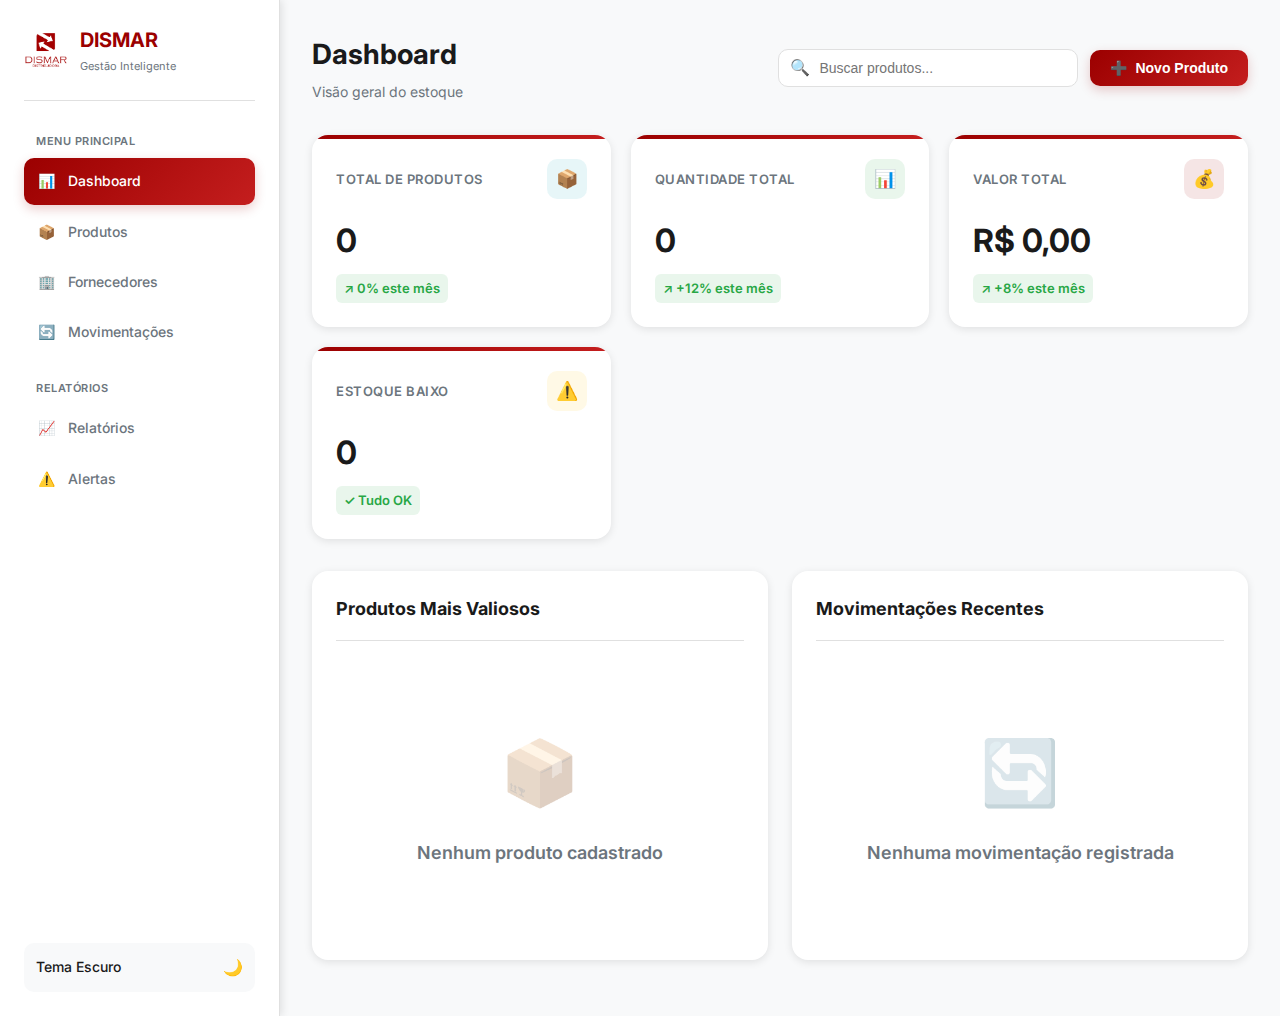
<file: index.html>
<!DOCTYPE html>
<html lang="pt-BR">
<head>
  <meta charset="UTF-8">
  <meta name="viewport" content="width=device-width, initial-scale=1.0">
  <title>Dismar 2.0 - Gerenciamento de Estoque</title>
  <link rel="icon" type="image/png" href="dismar_PNG.png" />
  <link rel="preconnect" href="https://fonts.googleapis.com">
  <link rel="preconnect" href="https://fonts.gstatic.com" crossorigin>
  <link href="https://fonts.googleapis.com/css2?family=Inter:wght@300;400;500;600;700&display=swap" rel="stylesheet">
  <link rel="stylesheet" href="style.css">

</head>
<body>
  <div class="app">
    <aside class="sidebar">
      <div class="brand">
        <div class="logo"></div>
        <div class="brand-text">
          <h1>DISMAR</h1>
          <p>Gestão Inteligente</p>
        </div>
      </div>

      <nav>
        <div class="nav-section">
          <div class="nav-title">Menu Principal</div>
          <a href="#" class="nav-item active" data-page="dashboard">
            <span class="nav-icon">📊</span>
            Dashboard
          </a>
          <a href="#" class="nav-item" data-page="products">
            <span class="nav-icon">📦</span>
            Produtos
          </a>
          <a href="#" class="nav-item" data-page="suppliers">
            <span class="nav-icon">🏢</span>
            Fornecedores
          </a>
          <a href="#" class="nav-item" data-page="movements">
            <span class="nav-icon">🔄</span>
            Movimentações
          </a>
        </div>

        <div class="nav-section">
          <div class="nav-title">Relatórios</div>
          <a href="#" class="nav-item" data-page="reports">
            <span class="nav-icon">📈</span>
            Relatórios
          </a>
          <a href="#" class="nav-item" data-page="alerts">
            <span class="nav-icon">⚠️</span>
            Alertas
          </a>
        </div>
      </nav>

      <div class="theme-toggle" id="themeToggle">
        <span style="font-size: 14px; font-weight: 500;">Tema Escuro</span>
        <span id="themeIcon">🌙</span>
      </div>
    </aside>

    <main class="main" id="mainContent">
      <!-- Conteúdo será injetado aqui -->
    </main>
  </div>

  <!-- Modal Produto -->
  <div class="modal" id="productModal">
    <div class="modal-content">
      <div class="modal-header">
        <h3 class="modal-title" id="productModalTitle">Novo Produto</h3>
        <button class="close-btn" id="closeProductModal">×</button>
      </div>
      <form id="productForm">
        <div class="form-group">
          <label class="form-label">Nome do Produto *</label>
          <input type="text" class="form-input" name="name" required>
        </div>
        <div class="form-row">
          <div class="form-group">
            <label class="form-label">SKU</label>
            <input type="text" class="form-input" name="sku">
          </div>
          <div class="form-group">
            <label class="form-label">Categoria</label>
            <input type="text" class="form-input" name="category">
          </div>
        </div>
        <div class="form-row">
          <div class="form-group">
            <label class="form-label">Quantidade *</label>
            <input type="number" class="form-input" name="qty" min="0" required>
          </div>
          <div class="form-group">
            <label class="form-label">Preço Unitário (R$) *</label>
            <input type="number" class="form-input" name="price" min="0" step="0.01" required>
          </div>
        </div>
        <div class="form-row">
          <div class="form-group">
            <label class="form-label">Estoque Mínimo</label>
            <input type="number" class="form-input" name="minStock" min="0" value="10">
          </div>
          <div class="form-group">
            <label class="form-label">Fornecedor</label>
            <select class="form-select" name="supplier">
              <option value="">Selecione...</option>
            </select>
          </div>
        </div>
        <div class="modal-footer">
          <button type="button" class="btn btn-secondary" id="cancelProduct">Cancelar</button>
          <button type="submit" class="btn btn-primary">Salvar Produto</button>
        </div>
      </form>
    </div>
  </div>

  <!-- Modal Fornecedor -->
  <div class="modal" id="supplierModal">
    <div class="modal-content">
      <div class="modal-header">
        <h3 class="modal-title" id="supplierModalTitle">Novo Fornecedor</h3>
        <button class="close-btn" id="closeSupplierModal">×</button>
      </div>
      <form id="supplierForm">
        <div class="form-group">
          <label class="form-label">Nome *</label>
          <input type="text" class="form-input" name="name" required>
        </div>
        <div class="form-row">
          <div class="form-group">
            <label class="form-label">CNPJ</label>
            <input type="text" class="form-input" name="cnpj">
          </div>
          <div class="form-group">
            <label class="form-label">Telefone</label>
            <input type="tel" class="form-input" name="phone">
          </div>
        </div>
        <div class="form-group">
          <label class="form-label">E-mail</label>
          <input type="email" class="form-input" name="email">
        </div>
        <div class="form-group">
          <label class="form-label">Endereço</label>
          <input type="text" class="form-input" name="address">
        </div>
        <div class="modal-footer">
          <button type="button" class="btn btn-secondary" id="cancelSupplier">Cancelar</button>
          <button type="submit" class="btn btn-primary">Salvar Fornecedor</button>
        </div>
      </form>
    </div>
  </div>
    <script src="script.js"></script>
</body>
</html>
</file>
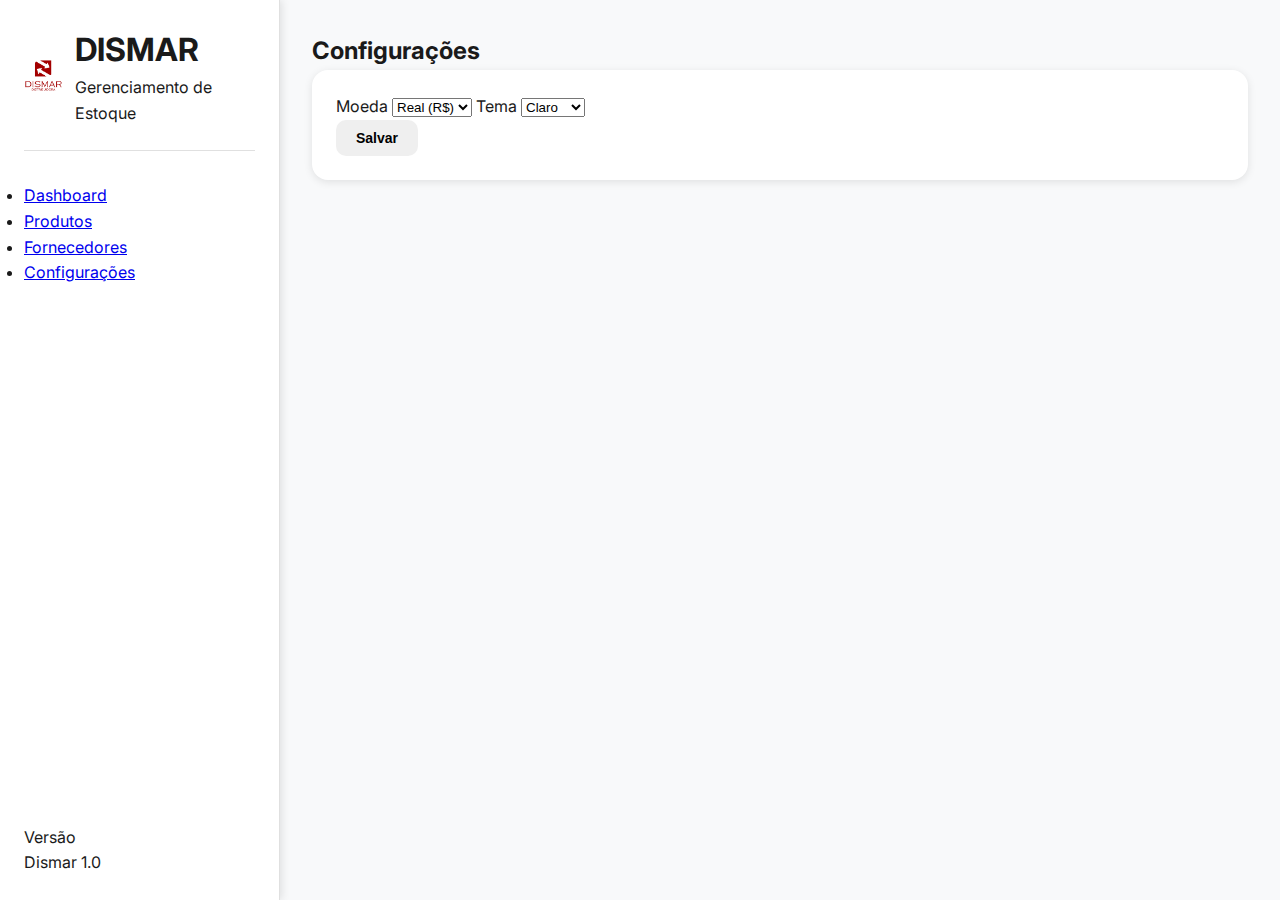
<file: cfg.html>
<!doctype html>
<html lang="pt-BR">
<head>
  <meta charset="utf-8" />
  <meta name="viewport" content="width=device-width, initial-scale=1" />
  <title>Dismar — Gerenciamento de Estoque</title>
  <link rel="icon" type="image/png" href="dismar_PNG.png" />
  <link rel="preconnect" href="https://fonts.googleapis.com">
  <link rel="preconnect" href="https://fonts.gstatic.com" crossorigin>
  <link href="https://fonts.googleapis.com/css2?family=Inter:wght@300;400;600;700&display=swap" rel="stylesheet">
  <link rel="stylesheet" href="style.css"/>
  <style>
    /* Tema escuro */
    body.dark {
      --bg: #1e1e1e;
      --card: #2c2c2c;
      --accent: #d94b4b;
      --muted: #aaa;
      color: #f0f0f0;
    }
    body.dark .sidebar {
      background: linear-gradient(180deg, var(--card), #333);
    }
    body.dark .search input {
      background: #444;
      color: white;
    }
    body.dark table th,
    body.dark table td {
      border-color: rgba(255,255,255,0.1);
    }
  </style>
</head>
<body>
  <div class="app">
    <aside class="sidebar" aria-label="Navegação principal">
      <div class="brand">
        <div class="logo"></div>
        <div>
          <h1>DISMAR</h1>
          <div class="small">Gerenciamento de Estoque</div>
        </div>
      </div>

      <nav>
        <ul>
          <li><a href="index.html">Dashboard</a></li>
          <li><a href="produtos.html">Produtos</a></li>
          <li><a href="fornecedores.html">Fornecedores</a></li>
          <li><a href="cfg.html" class="active">Configurações</a></li>
        </ul>
      </nav>

      <div style="margin-top:18px">
        <div class="small">Versão</div>
        <div class="tag">Dismar 1.0</div>
      </div>
    </aside>

    <main class="main">
        <header class="header"><h2>Configurações</h2></header>
        <section class="card">
          <form id="cfgForm">
            <label>Moeda</label>
            <select name="currency">
              <option value="BRL">Real (R$)</option>
              <option value="USD">Dólar ($)</option>
              <option value="EUR">Euro (€)</option>
            </select>
            <label>Tema</label>
            <select name="theme">
              <option value="light">Claro</option>
              <option value="dark">Escuro</option>
            </select>
            <div class="right"><button type="submit" class="btn">Salvar</button></div>
          </form>
        </section>
      </main>
    </div>
  
    <script>
      const STORAGE_KEY="dismar_cfg_v1";
      const form=document.getElementById("cfgForm");
  
      // Carregar configs
      const cfg=JSON.parse(localStorage.getItem(STORAGE_KEY)||"{}");
      if(cfg.currency) form.currency.value=cfg.currency;
      if(cfg.theme){
        form.theme.value=cfg.theme;
        applyTheme(cfg.theme);
      }
  
      // Salvar configs
      form.onsubmit=e=>{
        e.preventDefault();
        const data={
          currency: form.currency.value,
          theme: form.theme.value
        };
        localStorage.setItem(STORAGE_KEY,JSON.stringify(data));
        applyTheme(data.theme);
        alert("Configurações salvas!");
      };
  
      // Função aplica tema
      function applyTheme(theme){
        if(theme==="dark"){ document.body.classList.add("dark"); }
        else { document.body.classList.remove("dark"); }
      }
    </script>
  </body>
  </html>
</file>
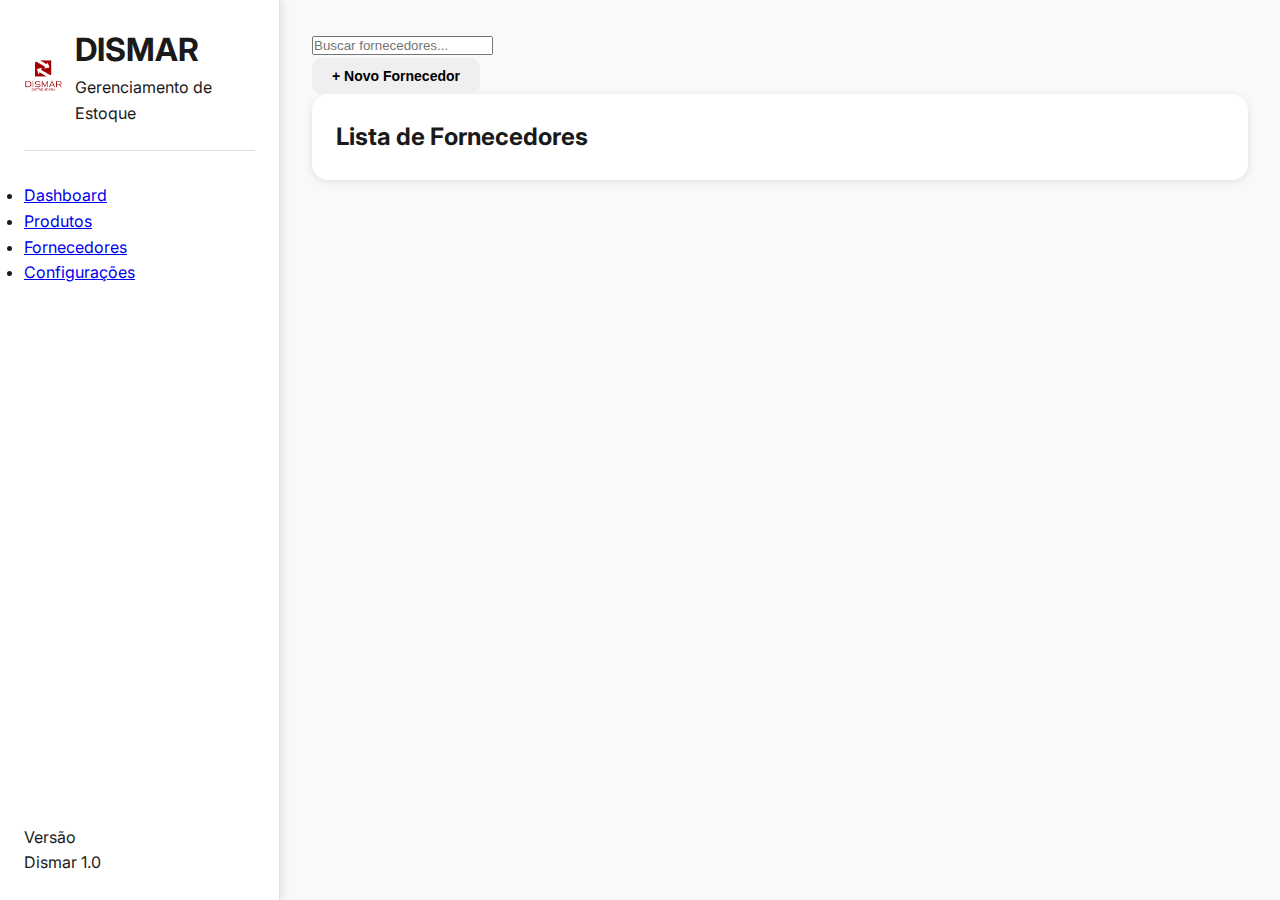
<file: fornecedores.html>
<!doctype html>
<html lang="pt-BR">
<head>
  <meta charset="utf-8" />
  <meta name="viewport" content="width=device-width, initial-scale=1" />
  <title>Dismar — Gerenciamento de Estoque</title>
  <link rel="icon" type="image/png" href="dismar_PNG.png" />
  <link rel="preconnect" href="https://fonts.googleapis.com">
  <link rel="preconnect" href="https://fonts.gstatic.com" crossorigin>
  <link href="https://fonts.googleapis.com/css2?family=Inter:wght@300;400;600;700&display=swap" rel="stylesheet">
  <link rel="stylesheet" href="style.css"/>
</head>
<body>
  <div class="app">
    <aside class="sidebar" aria-label="Navegação principal">
      <div class="brand">
        <div class="logo"></div>
        <div>
          <h1>DISMAR</h1>
          <div class="small">Gerenciamento de Estoque</div>
        </div>
      </div>

      <nav>
        <ul>
          <li><a href="index.html">Dashboard</a></li>
          <li><a href="produtos.html">Produtos</a></li>
          <li><a href="fornecedores.html" class="active">Fornecedores</a></li>
          <li><a href="cfg.html">Configurações</a></li>
        </ul>
      </nav>

      <div style="margin-top:18px">
        <div class="small">Versão</div>
        <div class="tag">Dismar 1.0</div>
      </div>
    </aside>

    <main class="main">
        <header class="header">
          <div class="search">
            <input id="q" placeholder="Buscar fornecedores..." />
          </div>
          <button class="btn" id="addBtn">+ Novo Fornecedor</button>
        </header>
  
        <section class="card table-wrap">
          <h2>Lista de Fornecedores</h2>
          <div id="tableContainer"></div>
          <div id="empty" class="empty" hidden>Nenhum fornecedor cadastrado.</div>
        </section>
      </main>
    </div>
  
    <!-- Modal -->
    <div class="modal" id="modal">
      <div class="dialog">
        <h3 id="modalTitle">Novo fornecedor</h3>
        <form id="supplierForm">
          <div class="row" style="margin-bottom:8px">
            <div style="flex:1">
              <label>Nome</label>
              <input name="name" required />
            </div>
            <div style="width:200px">
              <label>CNPJ</label>
              <input name="cnpj" />
            </div>
          </div>
          <div class="row">
            <div style="flex:1">
              <label>Telefone</label>
              <input name="phone" />
            </div>
            <div style="flex:1">
              <label>E-mail</label>
              <input type="email" name="email" />
            </div>
          </div>
          <div class="right">
            <button type="button" class="btn secondary" id="cancelBtn">Cancelar</button>
            <button type="submit" class="btn">Salvar</button>
          </div>
        </form>
      </div>
    </div>

    <script src="theme.js"></script>
  
    <script>
      const STORAGE_KEY = "dismar_suppliers_v1";
      let suppliers = JSON.parse(localStorage.getItem(STORAGE_KEY) || "[]");
  
      const q = document.getElementById("q");
      const modal = document.getElementById("modal");
      const supplierForm = document.getElementById("supplierForm");
      const addBtn = document.getElementById("addBtn");
      const cancelBtn = document.getElementById("cancelBtn");
      const tableContainer = document.getElementById("tableContainer");
      const empty = document.getElementById("empty");
  
      function id(){ return "s_" + Math.random().toString(36).slice(2,9); }
  
      function render(list=suppliers){
        if(!list.length){ tableContainer.innerHTML=""; empty.hidden=false; return; }
        empty.hidden = true;
        const rows = list.map(s=>`
          <tr data-id="${s.id}">
            <td>${s.name}</td>
            <td>${s.cnpj||"-"}</td>
            <td>${s.phone||"-"}</td>
            <td>${s.email||"-"}</td>
            <td>
              <div class="controls">
                <button class="btn secondary" data-action="edit">Editar</button>
                <button class="btn" data-action="delete" style="background:var(--danger)">Remover</button>
              </div>
            </td>
          </tr>`).join("");
        tableContainer.innerHTML = `
          <table>
            <thead>
              <tr><th>Nome</th><th>CNPJ</th><th>Telefone</th><th>E-mail</th><th></th></tr>
            </thead>
            <tbody>${rows}</tbody>
          </table>`;
        tableContainer.querySelectorAll("button[data-action]").forEach(btn=>{
          btn.addEventListener("click", e=>{
            const id = e.target.closest("tr").dataset.id;
            if(btn.dataset.action==="delete") removeSupplier(id);
            if(btn.dataset.action==="edit") openEdit(id);
          });
        });
      }
  
      function openModal(){ modal.classList.add("open"); supplierForm.name.focus(); }
      function closeModal(){ modal.classList.remove("open"); supplierForm.reset(); supplierForm.dataset.editId=""; }
  
      addBtn.onclick = ()=>{ document.getElementById("modalTitle").textContent="Novo fornecedor"; openModal(); };
      cancelBtn.onclick = closeModal;
  
      supplierForm.onsubmit = e=>{
        e.preventDefault();
        const data = {
          id: supplierForm.dataset.editId || id(),
          name: supplierForm.name.value.trim(),
          cnpj: supplierForm.cnpj.value.trim(),
          phone: supplierForm.phone.value.trim(),
          email: supplierForm.email.value.trim(),
        };
        if(supplierForm.dataset.editId){
          suppliers = suppliers.map(s=> s.id===data.id ? data : s);
        } else {
          suppliers.unshift(data);
        }
        saveAndRender(); closeModal();
      };
  
      function saveAndRender(){ localStorage.setItem(STORAGE_KEY, JSON.stringify(suppliers)); render(); }
      function removeSupplier(id){ if(confirm("Remover fornecedor?")){ suppliers = suppliers.filter(s=>s.id!==id); saveAndRender(); } }
      function openEdit(id){ 
        const s = suppliers.find(x=>x.id===id); if(!s) return;
        supplierForm.dataset.editId=id;
        document.getElementById("modalTitle").textContent="Editar fornecedor";
        supplierForm.name.value=s.name; supplierForm.cnpj.value=s.cnpj;
        supplierForm.phone.value=s.phone; supplierForm.email.value=s.email;
        openModal();
      }
  
      q.oninput=()=>{ const term=q.value.toLowerCase(); render(suppliers.filter(s=>Object.values(s).join(" ").toLowerCase().includes(term))); };
      modal.addEventListener("click", e=>{ if(e.target===modal) closeModal(); });
  
      render();
    </script>
  </body>
  </html>
</file>
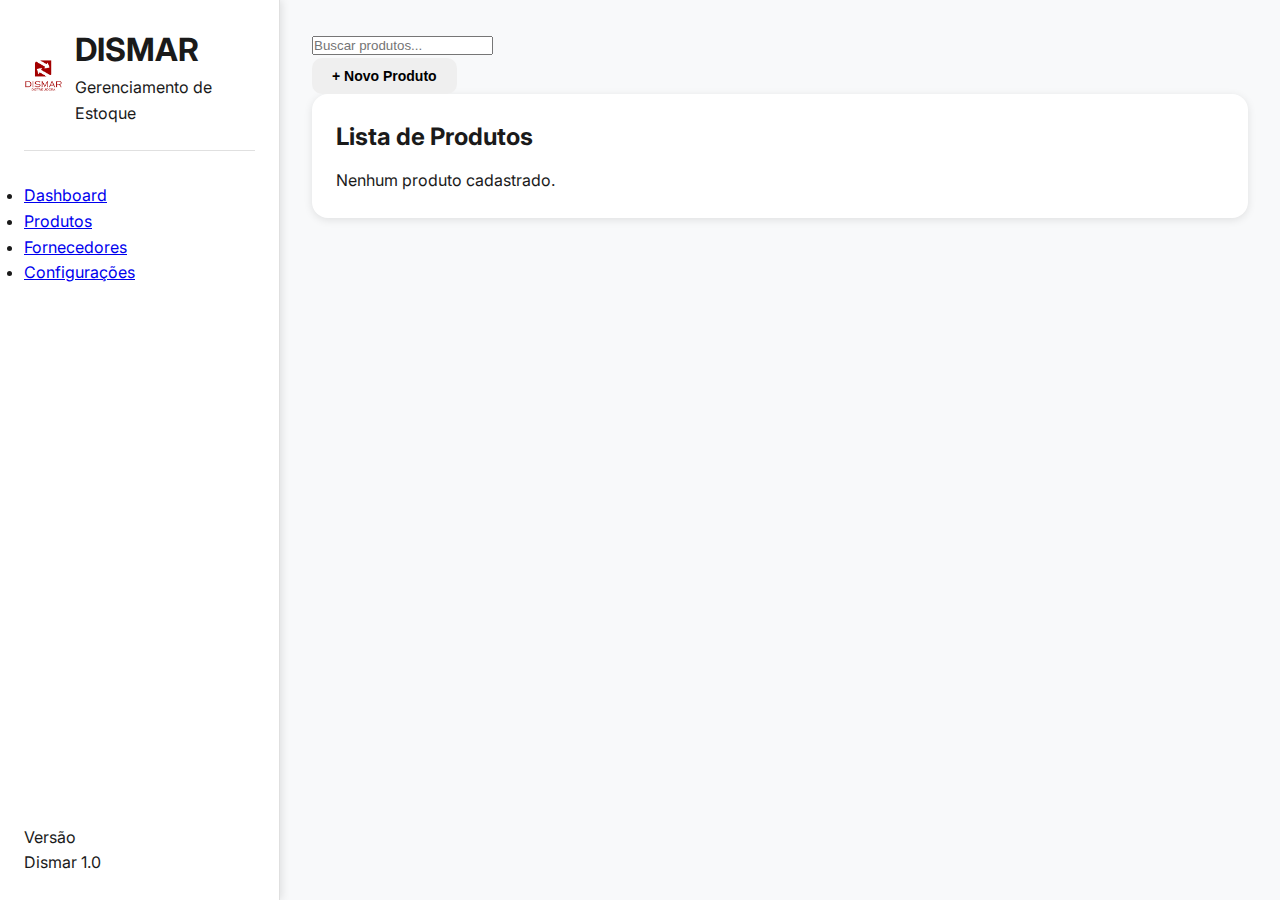
<file: produtos.html>
<!doctype html>
<html lang="pt-BR">
<head>
  <meta charset="utf-8" />
  <meta name="viewport" content="width=device-width, initial-scale=1" />
  <title>Dismar — Gerenciamento de Estoque</title>
  <link rel="icon" type="image/png" href="dismar_PNG.png" />
  <link rel="preconnect" href="https://fonts.googleapis.com">
  <link rel="preconnect" href="https://fonts.gstatic.com" crossorigin>
  <link href="https://fonts.googleapis.com/css2?family=Inter:wght@300;400;600;700&display=swap" rel="stylesheet">
  <link rel="stylesheet" href="style.css"/>
</head>
<body>
  <div class="app">
    <aside class="sidebar" aria-label="Navegação principal">
      <div class="brand">
        <div class="logo"></div>
        <div>
          <h1>DISMAR</h1>
          <div class="small">Gerenciamento de Estoque</div>
        </div>
      </div>

      <nav>
        <ul>
          <li><a href="index.html">Dashboard</a></li>
          <li><a href="produtos.html" class="active">Produtos</a></li>
          <li><a href="fornecedores.html">Fornecedores</a></li>
          <li><a href="cfg.html">Configurações</a></li>
        </ul>
      </nav>

      <div style="margin-top:18px">
        <div class="small">Versão</div>
        <div class="tag">Dismar 1.0</div>
      </div>
    </aside>

    <main class="main">
      <header class="header">
        <div class="search">
          <input id="q" placeholder="Buscar produtos..." />
        </div>
        <button class="btn" id="addBtn">+ Novo Produto</button>
      </header>

      <section class="card table-wrap">
        <div style="display:flex; justify-content:space-between; align-items:center; margin-bottom:12px">
          <h2 style="margin:0">Lista de Produtos</h2>
        </div>

        <div id="tableContainer"></div>
        <div id="empty" class="empty" hidden>
          Nenhum produto cadastrado.
        </div>
      </section>
    </main>
  </div>
  <script>
        const STORAGE_KEY = 'dismar_products_v1';
    let products = JSON.parse(localStorage.getItem(STORAGE_KEY) || '[]');

    const q = document.getElementById('q');
    const tableContainer = document.getElementById('tableContainer');
    const empty = document.getElementById('empty');

    function formatMoney(v){
      return v.toLocaleString('pt-BR', {style:'currency', currency:'BRL'});
    }
    
    function render(list=products){
      if(!list.length){
        tableContainer.innerHTML = '';
        empty.hidden = false;
        return;
      }
      empty.hidden = true;
      const rows = list.map(p=>`
        <tr>
          <td>${p.name}</td>
          <td><span class="tag">${p.sku||'-'}</span></td>
          <td>${p.category||'-'}</td>
          <td>${p.qty}</td>
          <td>${formatMoney(Number(p.price))}</td>
        </tr>`).join('');

      tableContainer.innerHTML = `
        <table>
          <thead>
            <tr>
              <th>Produto</th>
              <th>SKU</th>
              <th>Categoria</th>
              <th>Qtd</th>
              <th>Preço</th>
            </tr>
          </thead>
          <tbody>${rows}</tbody>
        </table>`;
    }

    q.addEventListener('input', ()=>{
      const term = q.value.trim().toLowerCase();
      const filtered = products.filter(p=>[p.name,p.sku,p.category].join(' ').toLowerCase().includes(term));
      render(filtered);
    });

    render();

    function formatMoney(v){
  const cfg = JSON.parse(localStorage.getItem("dismar_cfg_v1") || "{}");
  const currency = cfg.currency || "BRL"; // padrão BRL
  const locales = {
    "BRL": "pt-BR",
    "USD": "en-US",
    "EUR": "de-DE"
  };
  return v.toLocaleString(locales[currency] || "pt-BR", {
    style: "currency",
    currency: currency
  });
}

  </script>
</body>
</html>
</file>
<file: style.css>
* {
      margin: 0;
      padding: 0;
      box-sizing: border-box;
    }

    :root {
      --primary: #9b0000;
      --primary-light: #c41e1e;
      --primary-dark: #6d0000;
      --bg-light: #f8f9fa;
      --bg-white: #ffffff;
      --text-dark: #1a1a1a;
      --text-muted: #6c757d;
      --border: #e0e0e0;
      --success: #28a745;
      --warning: #ffc107;
      --danger: #dc3545;
      --info: #17a2b8;
      --shadow: rgba(0, 0, 0, 0.1);
      --transition: all 0.3s ease;
    }

    body {
      font-family: 'Inter', sans-serif;
      background: var(--bg-light);
      color: var(--text-dark);
      line-height: 1.6;
    }

    body.dark {
      --bg-light: #1a1a1a;
      --bg-white: #2d2d2d;
      --text-dark: #f0f0f0;
      --text-muted: #adb5bd;
      --border: #444;
      --shadow: rgba(0, 0, 0, 0.3);
    }

    .app {
      display: grid;
      grid-template-columns: 280px 1fr;
      min-height: 100vh;
    }

    .sidebar {
      background: var(--bg-white);
      border-right: 1px solid var(--border);
      padding: 24px;
      display: flex;
      flex-direction: column;
      box-shadow: 2px 0 8px var(--shadow);
    }

    .brand {
      display: flex;
      align-items: center;
      gap: 12px;
      margin-bottom: 32px;
      padding-bottom: 24px;
      border-bottom: 1px solid var(--border);
    }

    .logo {
    width: 44px;
    height: 44px;
    border-radius: 10px;
    background: url("logo_dismar_PNG.png") center/contain no-repeat;
    }     

    .brand-text h1 {
      font-size: 20px;
      font-weight: 700;
      color: var(--primary);
    }

    .brand-text p {
      font-size: 11px;
      color: var(--text-muted);
      margin-top: 2px;
    }

    nav {
      flex: 1;
    }

    .nav-section {
      margin-bottom: 24px;
    }

    .nav-title {
      font-size: 11px;
      font-weight: 600;
      text-transform: uppercase;
      color: var(--text-muted);
      margin-bottom: 8px;
      padding: 0 12px;
      letter-spacing: 0.5px;
    }

    .nav-item {
      display: flex;
      align-items: center;
      gap: 12px;
      padding: 12px;
      margin: 4px 0;
      border-radius: 10px;
      cursor: pointer;
      transition: var(--transition);
      color: var(--text-muted);
      text-decoration: none;
      font-size: 14px;
      font-weight: 500;
    }

    .nav-item:hover {
      background: rgba(155, 0, 0, 0.05);
      color: var(--primary);
    }

    .nav-item.active {
      background: linear-gradient(135deg, var(--primary), var(--primary-light));
      color: white;
      box-shadow: 0 4px 12px rgba(155, 0, 0, 0.2);
    }

    .nav-icon {
      width: 20px;
      height: 20px;
      display: flex;
      align-items: center;
      justify-content: center;
    }

    .theme-toggle {
      margin-top: auto;
      padding: 12px;
      background: var(--bg-light);
      border-radius: 10px;
      display: flex;
      align-items: center;
      justify-content: space-between;
      cursor: pointer;
      transition: var(--transition);
    }

    .theme-toggle:hover {
      background: rgba(155, 0, 0, 0.05);
    }

    .main {
      padding: 32px;
      overflow-y: auto;
    }

    .top-bar {
      display: flex;
      justify-content: space-between;
      align-items: center;
      margin-bottom: 32px;
    }

    .page-title h2 {
      font-size: 28px;
      font-weight: 700;
      color: var(--text-dark);
    }

    .page-title p {
      font-size: 14px;
      color: var(--text-muted);
      margin-top: 4px;
    }

    .top-actions {
      display: flex;
      gap: 12px;
      align-items: center;
    }

    .search-box {
      position: relative;
    }

    .search-box input {
      padding: 10px 16px 10px 40px;
      border: 1px solid var(--border);
      border-radius: 10px;
      background: var(--bg-white);
      color: var(--text-dark);
      font-size: 14px;
      width: 300px;
      transition: var(--transition);
    }

    .search-box input:focus {
      outline: none;
      border-color: var(--primary);
      box-shadow: 0 0 0 3px rgba(155, 0, 0, 0.1);
    }

    .search-icon {
      position: absolute;
      left: 12px;
      top: 50%;
      transform: translateY(-50%);
      color: var(--text-muted);
    }

    .btn {
      padding: 10px 20px;
      border: none;
      border-radius: 10px;
      font-size: 14px;
      font-weight: 600;
      cursor: pointer;
      transition: var(--transition);
      display: inline-flex;
      align-items: center;
      gap: 8px;
    }

    .btn-primary {
      background: linear-gradient(135deg, var(--primary), var(--primary-light));
      color: white;
      box-shadow: 0 4px 12px rgba(155, 0, 0, 0.2);
    }

    .btn-primary:hover {
      transform: translateY(-2px);
      box-shadow: 0 6px 16px rgba(155, 0, 0, 0.3);
    }

    .btn-secondary {
      background: var(--bg-white);
      color: var(--text-dark);
      border: 1px solid var(--border);
    }

    .btn-secondary:hover {
      background: var(--bg-light);
    }

    .stats-grid {
      display: grid;
      grid-template-columns: repeat(auto-fit, minmax(250px, 1fr));
      gap: 20px;
      margin-bottom: 32px;
    }

    .stat-card {
      background: var(--bg-white);
      padding: 24px;
      border-radius: 16px;
      box-shadow: 0 2px 8px var(--shadow);
      transition: var(--transition);
      position: relative;
      overflow: hidden;
    }

    .stat-card::before {
      content: '';
      position: absolute;
      top: 0;
      left: 0;
      right: 0;
      height: 4px;
      background: linear-gradient(90deg, var(--primary), var(--primary-light));
    }

    .stat-card:hover {
      transform: translateY(-4px);
      box-shadow: 0 6px 20px var(--shadow);
    }

    .stat-header {
      display: flex;
      justify-content: space-between;
      align-items: center;
      margin-bottom: 16px;
    }

    .stat-title {
      font-size: 13px;
      color: var(--text-muted);
      font-weight: 600;
      text-transform: uppercase;
      letter-spacing: 0.5px;
    }

    .stat-icon {
      width: 40px;
      height: 40px;
      border-radius: 10px;
      display: flex;
      align-items: center;
      justify-content: center;
      font-size: 18px;
    }

    .stat-value {
      font-size: 32px;
      font-weight: 700;
      color: var(--text-dark);
      margin-bottom: 8px;
    }

    .stat-change {
      font-size: 13px;
      font-weight: 600;
      display: inline-flex;
      align-items: center;
      gap: 4px;
      padding: 4px 8px;
      border-radius: 6px;
    }

    .stat-change.positive {
      color: var(--success);
      background: rgba(40, 167, 69, 0.1);
    }

    .stat-change.negative {
      color: var(--danger);
      background: rgba(220, 53, 69, 0.1);
    }

    .card {
      background: var(--bg-white);
      border-radius: 16px;
      padding: 24px;
      box-shadow: 0 2px 8px var(--shadow);
      margin-bottom: 24px;
    }

    .card-header {
      display: flex;
      justify-content: space-between;
      align-items: center;
      margin-bottom: 20px;
      padding-bottom: 16px;
      border-bottom: 1px solid var(--border);
    }

    .card-title {
      font-size: 18px;
      font-weight: 700;
      color: var(--text-dark);
    }

    .filters {
      display: flex;
      gap: 12px;
      margin-bottom: 20px;
      flex-wrap: wrap;
    }

    .filter-btn {
      padding: 8px 16px;
      border: 1px solid var(--border);
      background: var(--bg-white);
      border-radius: 8px;
      font-size: 13px;
      font-weight: 500;
      cursor: pointer;
      transition: var(--transition);
      color: var(--text-muted);
    }

    .filter-btn:hover, .filter-btn.active {
      background: var(--primary);
      color: white;
      border-color: var(--primary);
    }

    table {
      width: 100%;
      border-collapse: collapse;
    }

    thead {
      background: var(--bg-light);
    }

    th {
      padding: 12px;
      text-align: left;
      font-size: 12px;
      font-weight: 600;
      color: var(--text-muted);
      text-transform: uppercase;
      letter-spacing: 0.5px;
    }

    td {
      padding: 16px 12px;
      border-bottom: 1px solid var(--border);
      font-size: 14px;
    }

    tbody tr {
      transition: var(--transition);
    }

    tbody tr:hover {
      background: var(--bg-light);
    }

    .badge {
      display: inline-block;
      padding: 4px 12px;
      border-radius: 20px;
      font-size: 12px;
      font-weight: 600;
    }

    .badge-success {
      background: rgba(40, 167, 69, 0.1);
      color: var(--success);
    }

    .badge-warning {
      background: rgba(255, 193, 7, 0.1);
      color: var(--warning);
    }

    .badge-danger {
      background: rgba(220, 53, 69, 0.1);
      color: var(--danger);
    }

    .badge-info {
      background: rgba(23, 162, 184, 0.1);
      color: var(--info);
    }

    .action-btns {
      display: flex;
      gap: 8px;
    }

    .btn-icon {
      width: 32px;
      height: 32px;
      border-radius: 8px;
      border: none;
      display: flex;
      align-items: center;
      justify-content: center;
      cursor: pointer;
      transition: var(--transition);
      background: var(--bg-light);
      color: var(--text-muted);
    }

    .btn-icon:hover {
      background: var(--primary);
      color: white;
      transform: scale(1.1);
    }

    .modal {
      position: fixed;
      inset: 0;
      background: rgba(0, 0, 0, 0.6);
      display: none;
      align-items: center;
      justify-content: center;
      z-index: 1000;
      backdrop-filter: blur(4px);
    }

    .modal.open {
      display: flex;
    }

    .modal-content {
      background: var(--bg-white);
      border-radius: 20px;
      padding: 32px;
      width: 90%;
      max-width: 600px;
      max-height: 90vh;
      overflow-y: auto;
      box-shadow: 0 20px 60px rgba(0, 0, 0, 0.3);
      animation: modalSlideIn 0.3s ease;
    }

    @keyframes modalSlideIn {
      from {
        opacity: 0;
        transform: translateY(-30px);
      }
      to {
        opacity: 1;
        transform: translateY(0);
      }
    }

    .modal-header {
      display: flex;
      justify-content: space-between;
      align-items: center;
      margin-bottom: 24px;
    }

    .modal-title {
      font-size: 24px;
      font-weight: 700;
      color: var(--text-dark);
    }

    .close-btn {
      width: 36px;
      height: 36px;
      border-radius: 50%;
      border: none;
      background: var(--bg-light);
      color: var(--text-muted);
      cursor: pointer;
      transition: var(--transition);
      display: flex;
      align-items: center;
      justify-content: center;
      font-size: 20px;
    }

    .close-btn:hover {
      background: var(--danger);
      color: white;
    }

    .form-group {
      margin-bottom: 20px;
    }

    .form-label {
      display: block;
      font-size: 13px;
      font-weight: 600;
      color: var(--text-dark);
      margin-bottom: 8px;
    }

    .form-input, .form-select {
      width: 100%;
      padding: 12px;
      border: 1px solid var(--border);
      border-radius: 10px;
      background: var(--bg-white);
      color: var(--text-dark);
      font-size: 14px;
      transition: var(--transition);
    }

    .form-input:focus, .form-select:focus {
      outline: none;
      border-color: var(--primary);
      box-shadow: 0 0 0 3px rgba(155, 0, 0, 0.1);
    }

    .form-row {
      display: grid;
      grid-template-columns: 1fr 1fr;
      gap: 16px;
    }

    .modal-footer {
      display: flex;
      justify-content: flex-end;
      gap: 12px;
      margin-top: 24px;
      padding-top: 24px;
      border-top: 1px solid var(--border);
    }

    .empty-state {
      text-align: center;
      padding: 60px 20px;
      color: var(--text-muted);
    }

    .empty-icon {
      font-size: 64px;
      margin-bottom: 16px;
      opacity: 0.3;
    }

    .empty-title {
      font-size: 18px;
      font-weight: 600;
      margin-bottom: 8px;
    }

    @media (max-width: 1024px) {
      .app {
        grid-template-columns: 1fr;
      }

      .sidebar {
        display: none;
      }

      .stats-grid {
        grid-template-columns: 1fr;
      }

      .form-row {
        grid-template-columns: 1fr;
      }
    }
</file>
